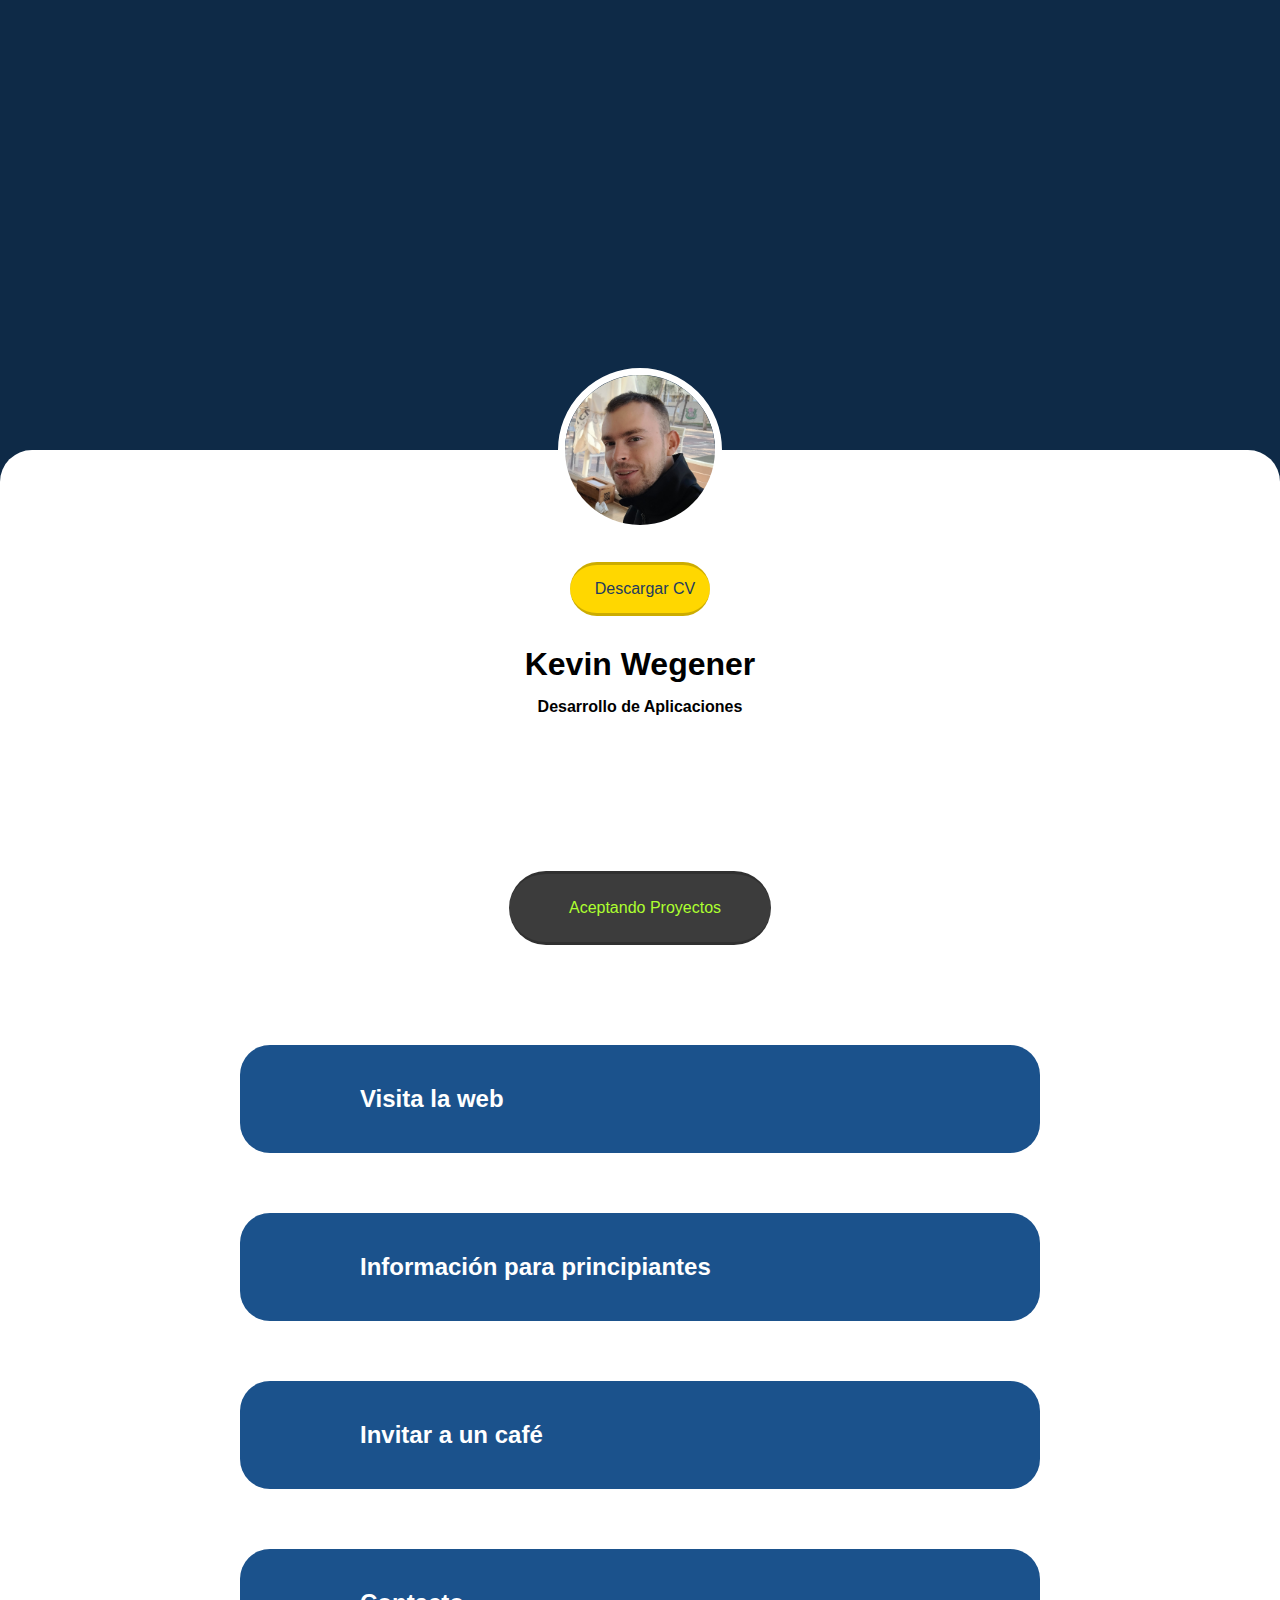
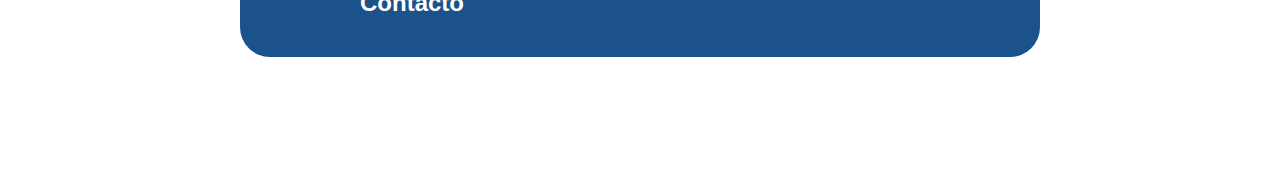
<file: links/index.html>
<!DOCTYPE html>
<html>

<head>
    <meta http-equiv="Content-Type" content="text/html;charset=UTF-8">
    <meta name="viewport" content="width=device-width, initial-scale=1.0">
    <!-- font awesome -->
    <link rel="stylesheet" href="https://cdnjs.cloudflare.com/ajax/libs/font-awesome/6.1.1/css/all.min.css"
        integrity="sha512-KfkfwYDsLkIlwQp6LFnl8zNdLGxu9YAA1QvwINks4PhcElQSvqcyVLLD9aMhXd13uQjoXtEKNosOWaZqXgel0g=="
        crossorigin="anonymous" referrerpolicy="no-referrer" />
    <!--local style-->
    <link rel="stylesheet" href="style.css">
    <script src="https://code.jquery.com/jquery-3.6.1.min.js"
        integrity="sha256-o88AwQnZB+VDvE9tvIXrMQaPlFFSUTR+nldQm1LuPXQ=" crossorigin="anonymous"></script>
    <!-- <script src="particles.min.js"></script>
    <script src="app.js" defer></script> -->
    <script src="script.js" defer></script>
</head>

<body>
    <div class="home">
        <div class="profile-header">
        </div>
        <div class="page">
            <div>
                <div class="profile-img">
                    <img src="./assets/images/profile1.jpg" alt="">
                    <div class="name">
                        <a href="../cv.pdf" target="_blank" class="download-cv"><i class="fa-solid fa-download"></i>
                            Descargar CV</a>
                        <h1>Kevin Wegener</h1>
                        <h4>Desarrollo de Aplicaciones</h4>
                    </div>
                    <div class="social-media">
                        <a href="https://www.facebook.com/kevin.wegener.3154" target="_blank"><i
                                class="fa-brands fa-facebook"></i></a><a
                            href="https://www.instagram.com/aplicaciones_kevin" target="_blank"><i
                                class="fa-brands fa-instagram"></i></a><a href="https://www.linkedin.com/in/kevinwnb"
                            target="_blank"><i class="fa-brands fa-linkedin"></i></a>
                    </div>
                </div>
                <div class="buttons">
                    <a href="mailto:info@kevinwnb.com?subject=Proyecto" class="accepting-projects"><i class="fa-solid fa-circle"></i>
                        Aceptando
                        Proyectos</a>
                    <a href="mailto:info@kevinwnb.com?subject=Proyecto" class="no-projects">Disponibilidad Limitada</a>
                </div>
                <div class="links">
                    <a href="https://www.kevinwnb.com" target="_blank">
                        <div><i class="fa-solid fa-globe"></i>
                            <h2>Visita la web</h2><i class="fa-solid fa-link"></i>
                        </div>
                    </a>
                    <a href="javascript:void(0)" class="consejos">
                        <div><i class="fa-solid fa-lightbulb"></i>
                            <h2>Información para principiantes</h2><i class="fa-solid fa-link"></i>
                        </div>
                    </a>
                    <a href="javascript:void(0)" class="donations">
                        <div><i class="fa-solid fa-mug-hot"></i>
                            <h2>Invitar a un café</h2><i class="fa-solid fa-link"></i>
                        </div>
                    </a>
                    <a href="mailto:info@kevinwnb.com?subject=Contacto" target="_blank">
                        <div><i class="fa-solid fa-envelope"></i>
                            <h2>Contacto</h2><i class="fa-solid fa-link"></i>
                        </div>
                    </a>
                </div>
            </div>
        </div>
    </div>
    <div class="consejos">
        <nav>
            <a href="javascript:void(0)" class="volver"><i class="fa-solid fa-arrow-left"></i> Inicio</a>
        </nav>
        <div class="links">
            <a href="https://facilethings.com/blog/es/rest" target="_blank">
                <div><i class="fa-solid fa-globe"></i>
                    <h2>Pausas y descansos</h2><i class="fa-solid fa-link"></i>
                </div>
            </a>
            <a href="https://facilethings.com/blog/es/rest" target="_blank">
                <div><i class="fa-solid fa-globe"></i>
                    <h2>La programación es un trabajo creativo</h2><i class="fa-solid fa-link"></i>
                </div>
            </a>
            <a href="https://profile.es/blog/principios-solid-desarrollo-software-calidad" target="_blank">
                <div><i class="fa-solid fa-lightbulb"></i>
                    <h2>Principios SOLID</h2><i class="fa-solid fa-link"></i>
                </div>
            </a>
            <a href="https://lenguajejs.com/javascript/caracteristicas/array-functions" target="_blank">
                <div><i class="fa-solid fa-lightbulb"></i>
                    <h2>Funciones array</h2><i class="fa-solid fa-link"></i>
                </div>
            </a>
        </div>
    </div>
    <div class="donations">
        <nav>
            <a href="javascript:void(0)" class="volver"><i class="fa-solid fa-arrow-left"></i> Inicio</a>
        </nav>
        <div class="qr">
            <h1>No disponible</h1>
        </div>
    </div>
</body>

</html>
</file>
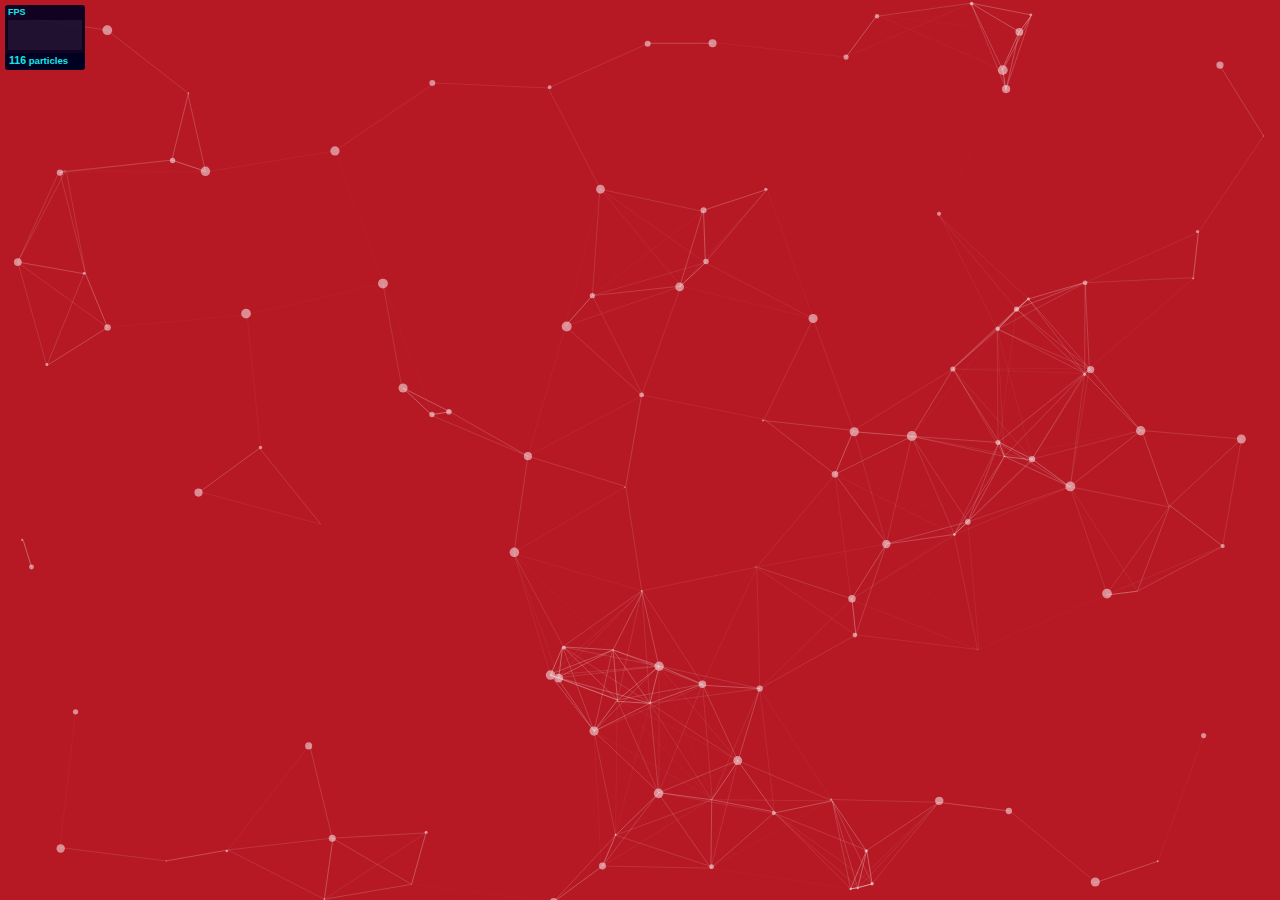
<file: particles-js/demo/index.html>
<!DOCTYPE html>
<html lang="en">
<head>
  <meta charset="utf-8">
  <title>particles.js</title>
  <meta name="description" content="particles.js is a lightweight JavaScript library for creating particles.">
  <meta name="author" content="Vincent Garreau" />
  <meta name="viewport" content="width=device-width, initial-scale=1.0, minimum-scale=1.0, maximum-scale=1.0, user-scalable=no">
  <link rel="stylesheet" media="screen" href="css/style.css">
</head>
<body>

<!-- count particles -->
<div class="count-particles">
  <span class="js-count-particles">--</span> particles
</div>

<!-- particles.js container -->
<div id="particles-js"></div>

<!-- scripts -->
<script src="../particles.js"></script>
<script src="js/app.js"></script>

<!-- stats.js -->
<script src="js/lib/stats.js"></script>
<script>
  var count_particles, stats, update;
  stats = new Stats;
  stats.setMode(0);
  stats.domElement.style.position = 'absolute';
  stats.domElement.style.left = '0px';
  stats.domElement.style.top = '0px';
  document.body.appendChild(stats.domElement);
  count_particles = document.querySelector('.js-count-particles');
  update = function() {
    stats.begin();
    stats.end();
    if (window.pJSDom[0].pJS.particles && window.pJSDom[0].pJS.particles.array) {
      count_particles.innerText = window.pJSDom[0].pJS.particles.array.length;
    }
    requestAnimationFrame(update);
  };
  requestAnimationFrame(update);
</script>

</body>
</html>
</file>
<file: links/style.css>
* {
    margin: 0;
    padding: 0;
    font-family: Verdana, Geneva, Tahoma, sans-serif;
}

body {
    overflow-x: hidden;
}

.profile-header {
    width: 100%;
    height: calc(50vh + 50px);
    background-color: #0e2a47;
    background-size: cover;
    background-position: center;
    position: absolute;
    /* background-image: url("./assets/images/Meteor.svg"); */
}

.profile-img {
    display: flex;
    align-items: center;
    width: 100%;
    flex-direction: column;
}

.profile-img img {
    width: 150px;
    height: auto;
    border-radius: 200px;
    border: 7px solid white;
}

.page {
    background-color: white;
    position: relative;
    top: calc(+50vh);
    border-top-left-radius: 2rem;
    border-top-right-radius: 2rem;
    width: 100%;
    min-height: 100vh;
}

.page>div {
    top: calc(-82px);
    position: relative;
}

.name {
    margin: 30px 0;
    display: flex;
    align-items: center;
    flex-direction: column;
}

.name h4 {
    margin-top: 15px;
}

.social-media {
    font-size: 3rem;
}

.social-media a {
    margin: 0 20px;
}

.social-media a i {
    transition: all 0.25s;
}

.social-media a:hover i {
    transform: scale(1.2);
}

.fa-instagram {
    color: #E1306C;
}

.fa-facebook {
    color: #4267B2;
}

.fa-linkedin {
    color: #0A66C2;
}

div.buttons {
    width: 100%;
    display: flex;
    justify-content: center;
    margin: 70px 0;
}

a.download-cv {
    padding: 15px;
    margin-bottom: 30px;
    background-color: gold;
    border-radius: 100px;
    color: #233b5f;
    border: 3px solid rgba(0, 0, 0, 0.2);
    border-left: none;
    border-right: none;
    text-decoration: none;
    transition: all 0.25s;
    display: flex;
    align-items: center;
}

a.download-cv:hover {
    transform: scale(1.10);
}

a.download-cv i {
    margin-right: 10px;
    font-size: 1.5rem;
}

a.accepting-projects {
    transition: all 0.25s;
    background-color: #3c3c3c;
    color: greenyellow;
    font-size: 1rem;
    padding: 25px 50px;
    border-radius: 100px;
    border: 3px solid rgba(0, 0, 0, 0.2);
    border-left: none;
    border-right: none;
    text-decoration: none;
    display: flex;
    align-items: center;
}

a.accepting-projects:hover {
    transform: scale(1.10);
}

a.accepting-projects i {
    font-size: 1.5rem;
    margin-right: 10px;
}

.links {
    width: 80%;
    max-width: 800px;
    display: flex;
    flex-direction: column;
    align-items: center;
    margin: 0 auto;
}

.links > a {
    display: flex;
    margin: 30px 0;
    width: 100%;
    justify-content: center;
    border-radius: 30px;
    text-decoration: none;
}

.links > a > div {
    display: flex;
    align-items: center;
    justify-content: space-between;
    background-color: #1b528c;
    width: 100%;
    border-radius: 30px;
    padding: 40px 20px;
    color: white;
    transition: all 0.25s;
}

.links > a:hover > div {
    transform: scale(1.10);
}

.links i {
    font-size: 4rem;
    margin: 0 50px;
    color: #fff;
}

.links i.fa-link {
    font-size: 2rem;
    margin-left: auto;
}

/* Medium devices (landscape tablets, 768px and up) */
@media only screen and (max-width: 768px) {
    .links h2 {
        font-size: 1rem;
        margin-right: 10px;
    }

    .links i {
        font-size: 3rem;
        margin: 0 10px;
    }

    .links i.fa-link {
        font-size: 1rem;
    }

    .links > a {
        margin: 7px 0;
    }

    .links > a > div {
        padding: 30px 15px;
    }
}

.no-projects {
    transition: all 0.25s;
    color: white;
    font-size: 1rem;
    padding: 25px 50px;
    border-radius: 100px;
    border: 3px solid rgba(0, 0, 0, 0.2);
    border-left: none;
    border-right: none;
    text-decoration: none;
    display: flex;
    align-items: center;
    background-color: firebrick;
    display: none;
}

div.consejos {
    display: none;
}

div.consejos .links, div.donations .qr {
    position: relative;
    top: calc(+89px);
}

div.donations .qr {
    display: flex;
    width: 100%;
    height: calc(100vh - 89px);
    background-color: #233b5f;
    justify-content: center;
    align-items: center;
}

div.donations .qr img {
    max-width: 250px;
    max-height: 250px;
}

div.donations {
    display: none;
}

nav {
    padding: 30px 30px;
    background-color: #233b5f;
    position: fixed;
    width: 100%;
    z-index: 10;
}

nav a {
    font-size: 1.5rem;
    text-decoration: none;
    color: gold;
}
</file>
<file: particles-js/demo/css/style.css>
/* =============================================================================
   HTML5 CSS Reset Minified - Eric Meyer
   ========================================================================== */

html,body,div,span,object,iframe,h1,h2,h3,h4,h5,h6,p,blockquote,pre,abbr,address,cite,code,del,dfn,em,img,ins,kbd,q,samp,small,strong,sub,sup,var,b,i,dl,dt,dd,ol,ul,li,fieldset,form,label,legend,table,caption,tbody,tfoot,thead,tr,th,td,article,aside,canvas,details,figcaption,figure,footer,header,hgroup,menu,nav,section,summary,time,mark,audio,video{margin:0;padding:0;border:0;outline:0;font-size:100%;vertical-align:baseline;background:transparent}
body{line-height:1}
article,aside,details,figcaption,figure,footer,header,hgroup,menu,nav,section{display:block}
nav ul{list-style:none}
blockquote,q{quotes:none}
blockquote:before,blockquote:after,q:before,q:after{content:none}
a{margin:0;padding:0;font-size:100%;vertical-align:baseline;background:transparent;text-decoration:none}
mark{background-color:#ff9;color:#000;font-style:italic;font-weight:bold}
del{text-decoration:line-through}
abbr[title],dfn[title]{border-bottom:1px dotted;cursor:help}
table{border-collapse:collapse;border-spacing:0}
hr{display:block;height:1px;border:0;border-top:1px solid #ccc;margin:1em 0;padding:0}
input,select{vertical-align:middle}
li{list-style:none}


/* =============================================================================
   My CSS
   ========================================================================== */

/* ---- base ---- */

html,body{ 
	width:100%;
	height:100%;
	background:#111;
}

html{
  -webkit-tap-highlight-color: rgba(0, 0, 0, 0);
}

body{
  font:normal 75% Arial, Helvetica, sans-serif;
}

canvas{
  display:block;
  vertical-align:bottom;
}


/* ---- stats.js ---- */

.count-particles{
  background: #000022;
  position: absolute;
  top: 48px;
  left: 0;
  width: 80px;
  color: #13E8E9;
  font-size: .8em;
  text-align: left;
  text-indent: 4px;
  line-height: 14px;
  padding-bottom: 2px;
  font-family: Helvetica, Arial, sans-serif;
  font-weight: bold;
}

.js-count-particles{
  font-size: 1.1em;
}

#stats,
.count-particles{
  -webkit-user-select: none;
  margin-top: 5px;
  margin-left: 5px;
}

#stats{
  border-radius: 3px 3px 0 0;
  overflow: hidden;
}

.count-particles{
  border-radius: 0 0 3px 3px;
}


/* ---- particles.js container ---- */

#particles-js{
  width: 100%;
  height: 100%;
  background-color: #b61924;
  background-image: url('');
  background-size: cover;
  background-position: 50% 50%;
  background-repeat: no-repeat;
}
</file>
